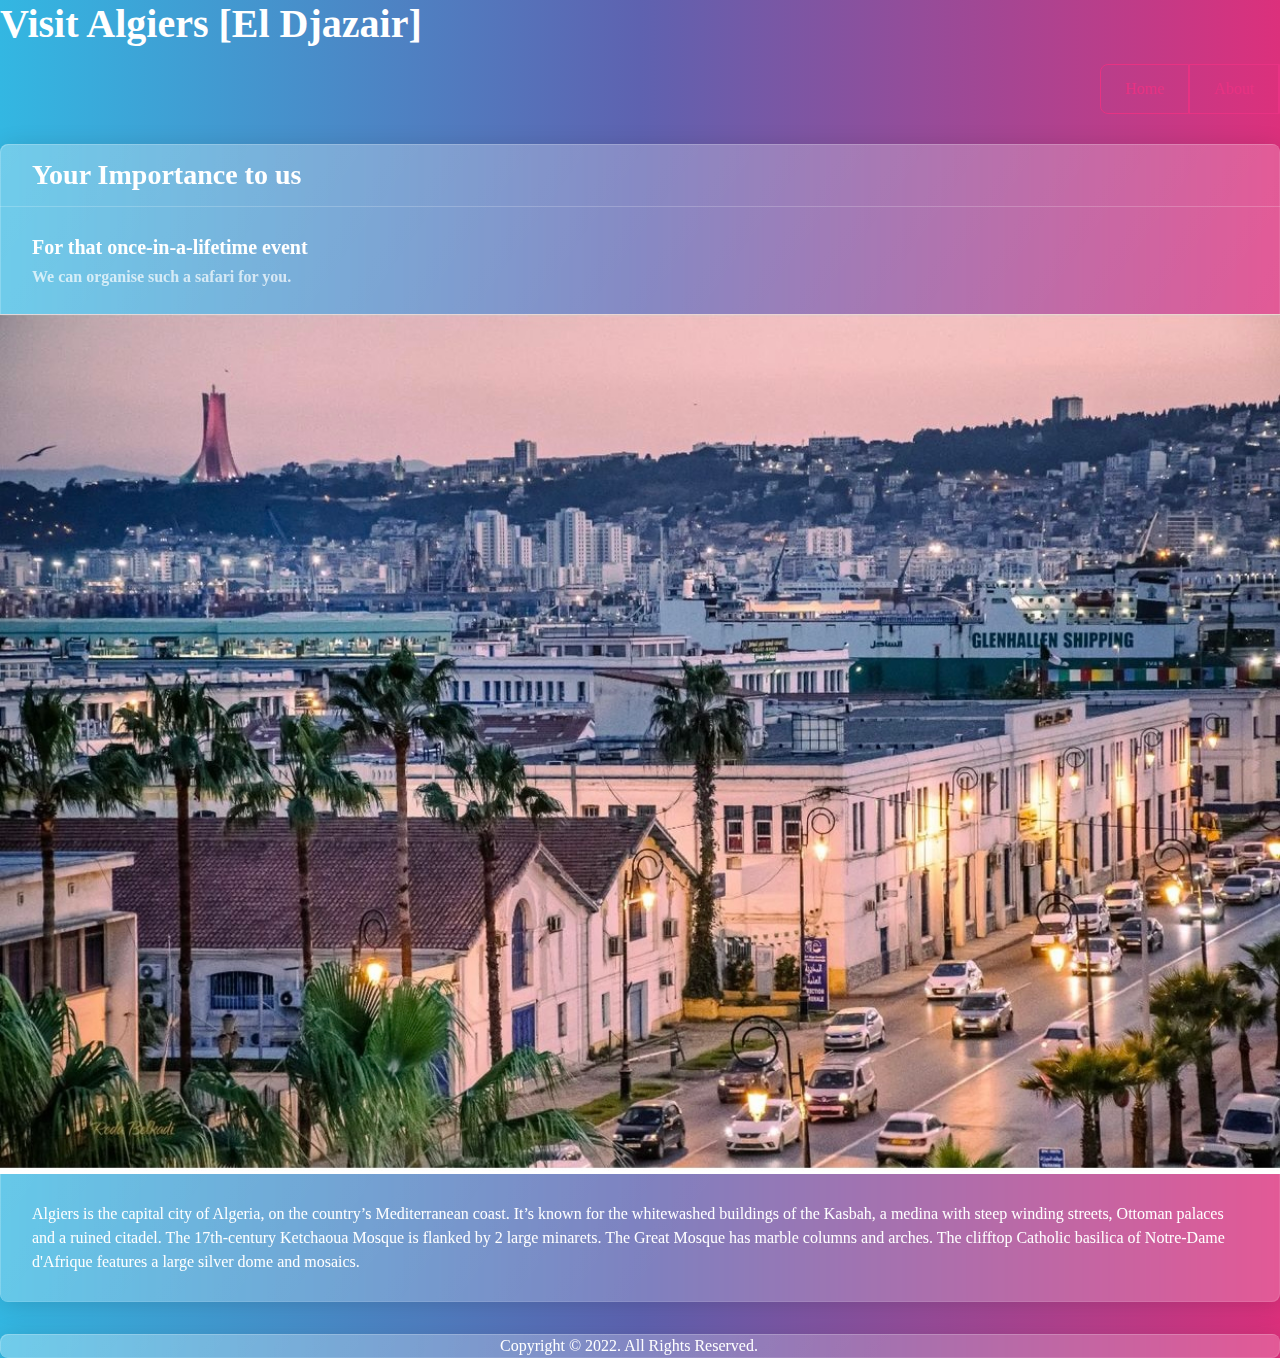
<file: index.html>
<!DOCTYPE html>
<html lang="en">
<head>
    <meta charset="UTF-8">
    <meta name="viewport" content="width=device-width, initial-scale=1.0">
    <link rel="stylesheet" href="https://cdn.jsdelivr.net/npm/bootstrap@4.5.3/dist/css/bootstrap.min.css" integrity="sha384-TX8t27EcRE3e/ihU7zmQxVncDAy5uIKz4rEkgIXeMed4M0jlfIDPvg6uqKI2xXr2" crossorigin="anonymous">
    <link rel="stylesheet" href="https://cdnjs.cloudflare.com/ajax/libs/font-awesome/4.7.0/css/font-awesome.min.css">
    <link rel="stylesheet" href="style.css">
    <link rel="stylesheet" href="quartz.css">
    <title>Visit Algiers</title>
</head>
<body>
    
    <h1> Visit Algiers [El Djazair]</h1>
    <div class="main">
    <div class="btn-group" role="group" aria-label="Basic radio toggle button group">
        <input type="radio" class="btn-check" name="btnradio" id="btnradio1" autocomplete="off" checked="">
        <a class="btn btn-outline-primary" href="index.html">Home</a>
        <input type="radio" class="btn-check" name="btnradio" id="btnradio2" autocomplete="off" checked="">
        <a class="btn btn-outline-primary" href="index2.html">About</a>
        <input type="radio" class="btn-check" name="btnradio" id="btnradio3" autocomplete="off" checked="">
        <a class="btn btn-outline-primary" href="index3.html">Contact</a>
      </div>
    </div>
    
<div class= main2>
<div class="card mb-3">
  <h3 class="card-header">Your Importance to us</h3>
  <div class="card-body">
    <h5 class="card-title">For that once-in-a-lifetime event</h5>
    <h6 class="card-subtitle text-muted">We can organise such a safari for you.</h6>
  </div>
  <img src="algiers.jpg" alt="">
  <div class="card-body">
    <p class="card-text">Algiers is the capital city of Algeria, on the country’s Mediterranean coast. It’s known for the whitewashed buildings of the Kasbah, a medina with steep winding streets, Ottoman palaces and a ruined citadel. The 17th-century Ketchaoua Mosque is flanked by 2 large minarets. The Great Mosque has marble columns and arches. The clifftop Catholic basilica of Notre-Dame d'Afrique features a large silver dome and mosaics.</p>
  </div>
  
</div>
<div class="card">
 <!---- <div class="card-body">
    <h4 class="card-title">Card title</h4>
    <h6 class="card-subtitle mb-2 text-muted">Card subtitle</h6>
    <p class="card-text">Some quick example text to build on the card title and make up the bulk of the card's content.</p> -->
    <footer> Copyright © 2022. All Rights Reserved.</footer>
  </div>
</div>
</div>
 

      
    

</body>
</html>
</file>
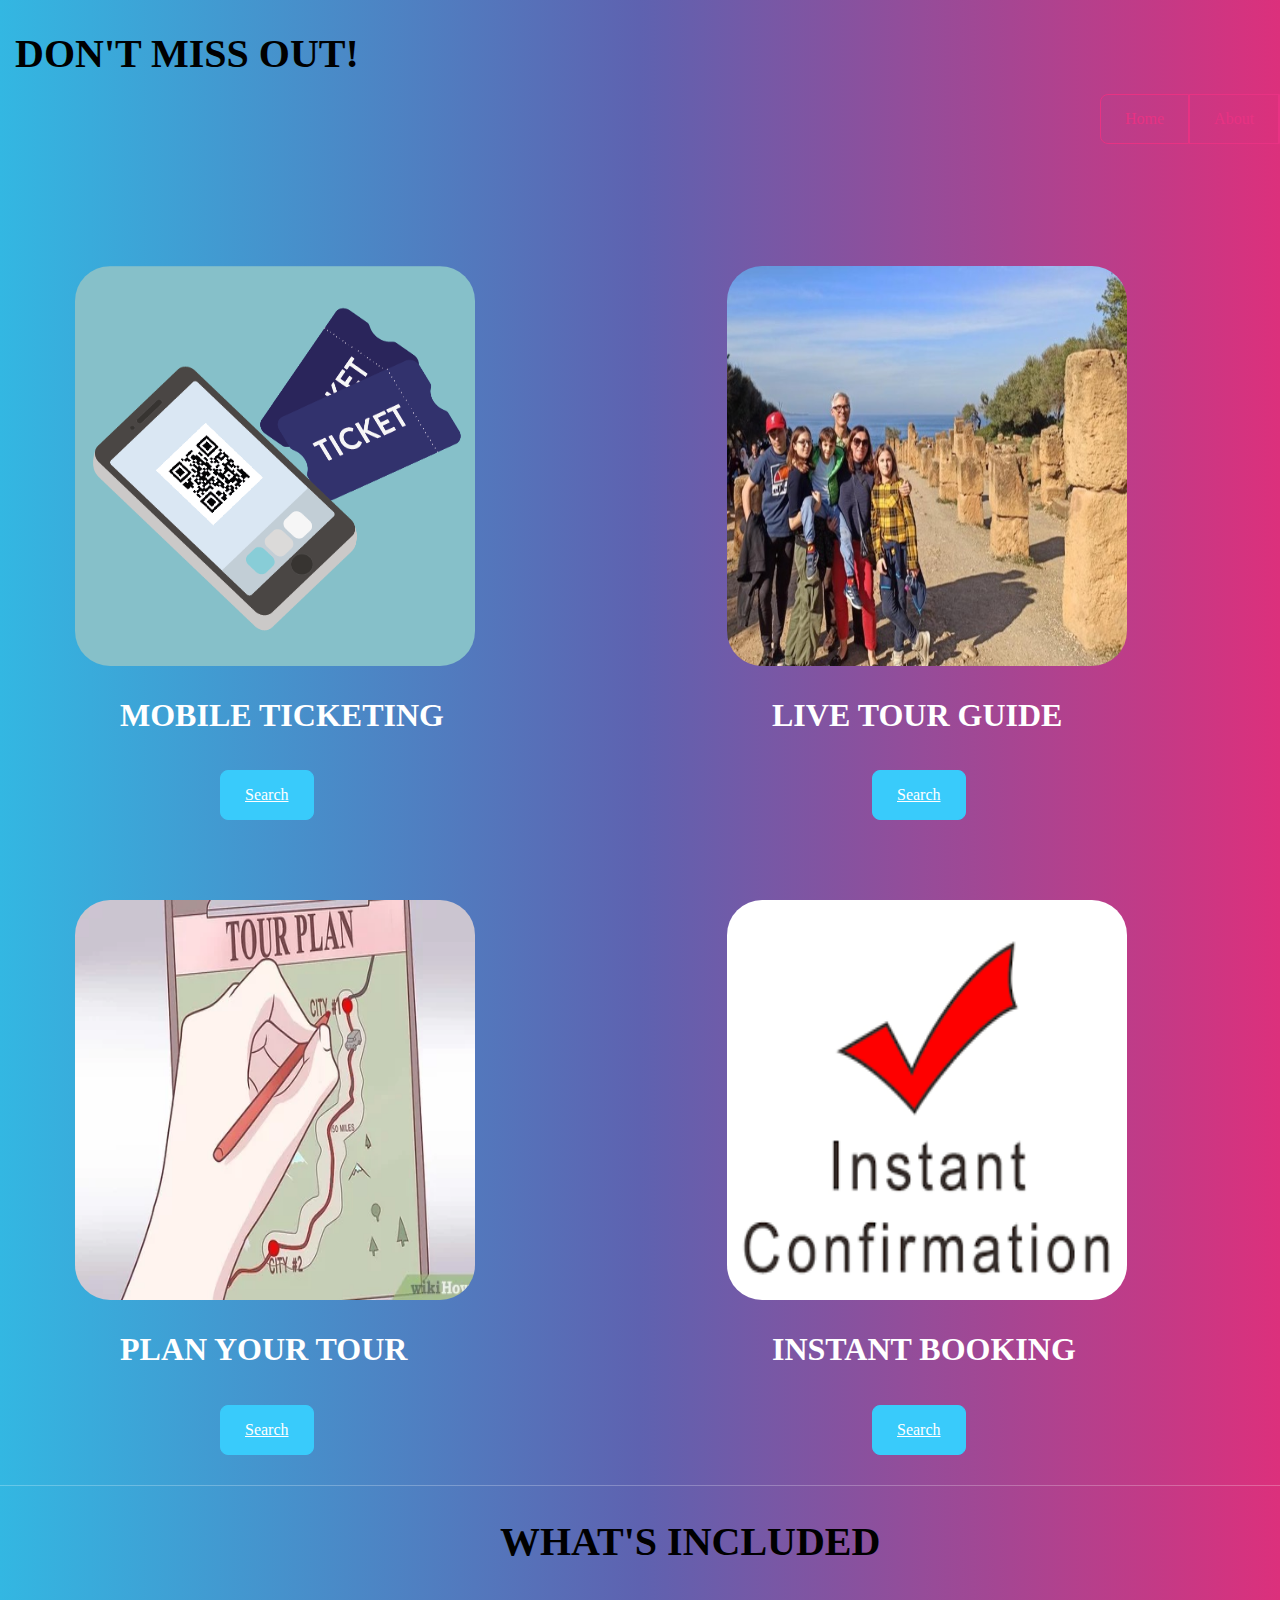
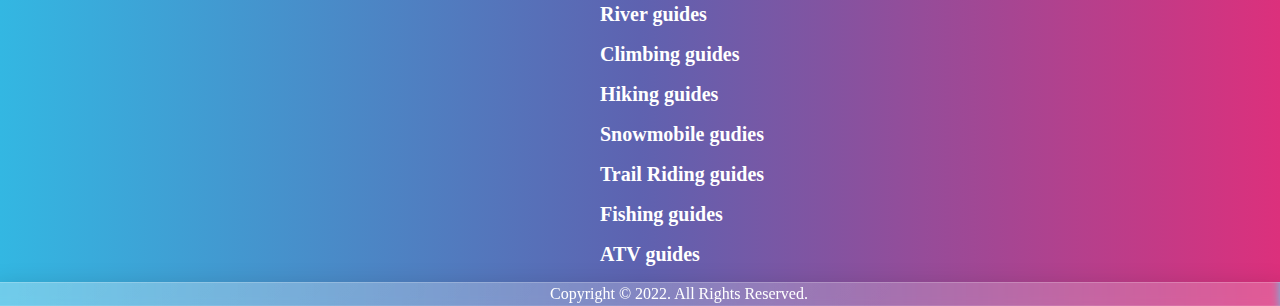
<file: index2.html>
<!DOCTYPE html>
<html lang="en">
<head>
    <meta charset="UTF-8">
    <meta name="viewport" content="width=device-width, initial-scale=1.0">
    <link rel="stylesheet" href="quartz.css">
    <link rel="stylesheet" href="style2.css">
    <title>VISIT ALGIERS</title>
</head>
<body>
    <h1>DON'T MISS OUT!</h1>
    <div class="main">
    <div class="btn-group" role="group" aria-label="Basic radio toggle button group">
        <input type="radio" class="btn-check" name="btnradio" id="btnradio1" autocomplete="off" checked="">
        <a class="btn btn-outline-primary" href="index.html">Home</a>
        <input type="radio" class="btn-check" name="btnradio" id="btnradio2" autocomplete="off" checked="">
        <a class="btn btn-outline-primary" href="index2.html">About</a>
        <input type="radio" class="btn-check" name="btnradio" id="btnradio3" autocomplete="off" checked="">
        <a class="btn btn-outline-primary" href="index3.html">Contact</a>
      </div>
    </div>
    <br>
    <br>
    <br>

    <div class="row">
        <div class="col-6">
          <div class="flip-box">
            <div class="flip-box-inner">
              <div class="flip-box-front">
                <img class="val"
                  src="ticketing.png"
                  style="width: 400px; height: 400px; border-radius: 35px;"
                />
              </div>
              <div class="flip-box-back">
                <h2 class="html">MOBILE TICKETING</h2>
            
                <button type="button" class="btn btn-info">
                  <a href="#">Search</a>   
                  
                </button>
              </div>
            </div>
          </div>
        </div>
        <br>
        <br>
         
        <div class="col-6">
          <div class="flip-box">
            <div class="flip-box-inner">
              <div class="flip-box-front">
                <img class="val"
                  src="live.jpg"
                  style="width: 400px; height: 400px; border-radius: 35px;"
                />
              </div>
              <div class="flip-box-back">
                <h2 class="css">LIVE TOUR GUIDE</h2>
                
                <button type="button" class="btn btn-info">
                  <a href="#">Search</a>     
                </button>
              </div>
            </div>
          </div>
        </div> 
    
      

        <div class="col-6">
            <div class="flip-box">
              <div class="flip-box-inner">
                <div class="flip-box-front">
                  <img class="val"
                    src="tour.jpeg"
                    style="width: 400px; height: 400px; border-radius: 35px;"
                  />
                </div>
                <div class="flip-box-back">
                  <h2 class="css">PLAN YOUR TOUR</h2>
                  
                  <button type="button" class="btn btn-info">
                    <a href="#">Search</a>     
                  </button>
                </div>
              </div>
            </div>
          </div> 
          <div class="col-6">
            <div class="flip-box">
              <div class="flip-box-inner">
                <div class="flip-box-front">
                  <img class="val"
                    src="instant.png"
                    style="width: 400px; height: 400px; border-radius: 35px;"
                  />
                </div>
                <div class="flip-box-back">
                  <h2 class="css">INSTANT BOOKING</h2>
                  
                  <button type="button" class="btn btn-info">
                  
                    <a href="#">Search</a>    
                  </button>
                </div>
              </div>
            </div>
          </div> 
         
          
          <hr>
          <h1 class="some"> WHAT'S INCLUDED</h1>
          <h5>River guides</h5>
          <h5>Climbing guides</h5>
          <h5>Hiking guides </h5>
          <h5>Snowmobile gudies</h5>
          <h5>Trail Riding guides</h5>
          <h5> Fishing guides</h5>
          <h5>ATV guides</h5>
          <div class="card">
            <!---- <div class="card-body">
               <h4 class="card-title">Card title</h4>
               <h6 class="card-subtitle mb-2 text-muted">Card subtitle</h6>
               <p class="card-text">Some quick example text to build on the card title and make up the bulk of the card's content.</p> -->
               <footer> Copyright © 2022. All Rights Reserved.</footer>
             </div>
</body>
</html>
</file>
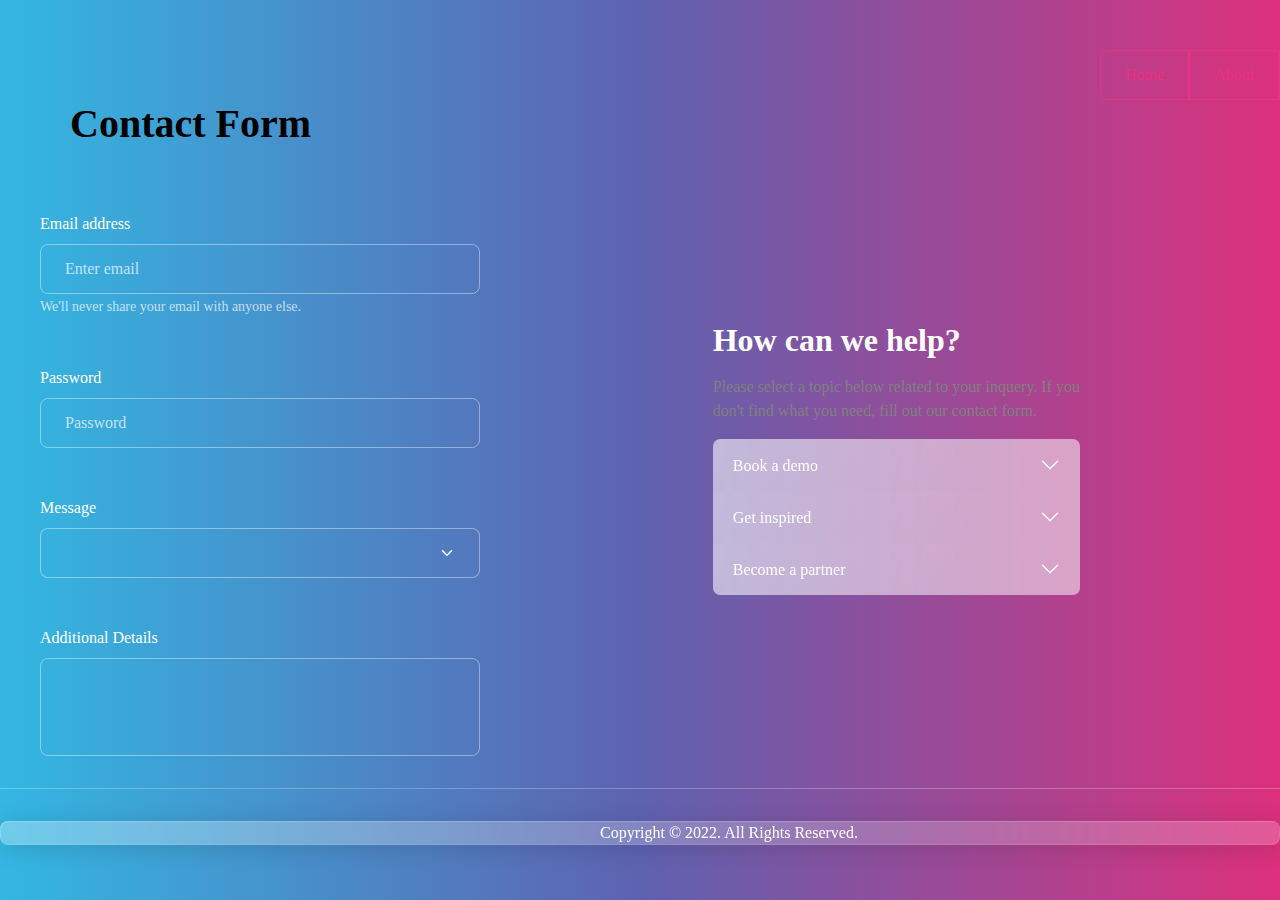
<file: index3.html>
<!DOCTYPE html>
<html lang="en">
<head>
    <meta charset="UTF-8">
    <meta name="viewport" content="width=device-width, initial-scale=1.0">
    <link rel="stylesheet" href="https://cdnjs.cloudflare.com/ajax/libs/font-awesome/4.7.0/css/font-awesome.min.css">
    <link rel="stylesheet" href="style3.css">
    <link rel="stylesheet" href="quartz.css">
    <title>VISIT ALGIERS</title>
</head>
<body>
   

    <div class="main">
        <div class="btn-group" role="group" aria-label="Basic radio toggle button group">
            <input type="radio" class="btn-check" name="btnradio" id="btnradio1" autocomplete="off" checked="">
            <a class="btn btn-outline-primary" href="index.html">Home</a>
            <input type="radio" class="btn-check" name="btnradio" id="btnradio2" autocomplete="off" checked="">
            <a class="btn btn-outline-primary" href="index2.html">About</a>
            <input type="radio" class="btn-check" name="btnradio" id="btnradio3" autocomplete="off" checked="">
            <a class="btn btn-outline-primary" href="index3.html">Contact</a>
          </div>
        </div>
        <form class="some">
            <fieldset>
                <h1>Contact Form</h1>
              <div class="form-group">
                <label for="exampleInputEmail1" class="form-label mt-4">Email address</label>
                <input type="email" class="form-control" id="exampleInputEmail1" aria-describedby="emailHelp" placeholder="Enter email">
                <small id="emailHelp" class="form-text text-muted">We'll never share your email with anyone else.</small>
              </div>
              <div class="form-group">
                <label for="exampleInputPassword1" class="form-label mt-4">Password</label>
                <input type="password" class="form-control" id="exampleInputPassword1" placeholder="Password">
              </div>
              <div class="form-group">
                <label for="exampleSelect1" class="form-label mt-4">Message</label>
                <select class="form-select" id="exampleSelect1">
                  
                </select>
              </div>
              <div class="form-group">
                <label for="exampleSelect2" class="form-label mt-4">Additional Details</label>
                <select multiple="" class="form-select" id="exampleSelect2">
                  
                </select>
              </div>
             
            </fieldset>
          </form>
          <hr>
          <div class="side">
          <h2> How can we help?</h2>
          <p style="color: grey;"> Please select a topic below related to your inquery. If you <br> don't find what you need, fill out our contact form.</p>

<div class="accordion" id="accordionExample">
    <div class="accordion-item">
      <h2 class="accordion-header" id="headingOne">
        <button class="accordion-button collapsed" type="button" data-bs-toggle="collapse" data-bs-target="#collapseOne" aria-expanded="false" aria-controls="collapseOne">
          Book a demo
        </button>
      </h2>
     <!-- <div id="collapseOne" class="accordion-collapse collapse" aria-labelledby="headingOne" data-bs-parent="#accordionExample" style="">
        <div class="accordion-body">
          <strong>This is the first item's accordion body.</strong> It is shown by default, until the collapse plugin adds the appropriate classes that we use to style each element. These classes control the overall appearance, as well as the showing and hiding via CSS transitions. You can modify any of this with custom CSS or overriding our default variables. It's also worth noting that just about any HTML can go within the <code>.accordion-body</code>, though the transition does limit overflow.
        </div>
      </div>-->
    </div>
    <div class="accordion-item">
      <h2 class="accordion-header" id="headingTwo">
        <button class="accordion-button collapsed" type="button" data-bs-toggle="collapse" data-bs-target="#collapseTwo" aria-expanded="false" aria-controls="collapseTwo">
         Get inspired
        </button>
      </h2>
     <!-- <div id="collapseTwo" class="accordion-collapse collapse" aria-labelledby="headingTwo" data-bs-parent="#accordionExample" style="">
        <div class="accordion-body">
          <strong>This is the second item's accordion body.</strong> It is hidden by default, until the collapse plugin adds the appropriate classes that we use to style each element. These classes control the overall appearance, as well as the showing and hiding via CSS transitions. You can modify any of this with custom CSS or overriding our default variables. It's also worth noting that just about any HTML can go within the <code>.accordion-body</code>, though the transition does limit overflow.
        </div>
      </div>-->
    </div>
    <div class="accordion-item">
      <h2 class="accordion-header" id="headingThree">
        <button class="accordion-button collapsed" type="button" data-bs-toggle="collapse" data-bs-target="#collapseThree" aria-expanded="false" aria-controls="collapseThree">
          Become a partner
        </button>
      </h2>
      <!--<div id="collapseThree" class="accordion-collapse collapse" aria-labelledby="headingThree" data-bs-parent="#accordionExample">
        <div class="accordion-body">
          <strong>This is the third item's accordion body.</strong> It is hidden by default, until the collapse plugin adds the appropriate classes that we use to style each element. These classes control the overall appearance, as well as the showing and hiding via CSS transitions. You can modify any of this with custom CSS or overriding our default variables. It's also worth noting that just about any HTML can go within the <code>.accordion-body</code>, though the transition does limit overflow.
        </div>
      </div>-->
    </div>
  </div>
        </div>

          
          
          <div class="card">
            <!---- <div class="card-body">
               <h4 class="card-title">Card title</h4>
               <h6 class="card-subtitle mb-2 text-muted">Card subtitle</h6>
               <p class="card-text">Some quick example text to build on the card title and make up the bulk of the card's content.</p> -->
               <footer> Copyright © 2022. All Rights Reserved.</footer>
             </div>
    
</body>
</html>
</file>
<file: style.css>
*{
    margin: 0;
    padding: 0;
    font-family: century;
}
body{
   

}
.main{
   margin-left: 1100px;
   margin-bottom: 30px;
   
   
}
footer{
    margin-left: 500px;

}
</file>
<file: style2.css>
*{
    margin: 0;
    padding: 0;
    font-family: century;
}
h1{
    margin-top: 30px;
    margin-left: 15px;
    color: black;
}
.main{
    margin-left: 1100px;
    
    
  
    
}
h2{
    margin-left: 120px;
    padding-bottom: 20px;
}
button{
    margin-left: 220px;
    margin-bottom: 30px ;
}
.val{
    margin-left: 75px;
    margin-top: 50px;
    margin-bottom: 30px;
}
.some{
    margin-left: 500px;
    padding-bottom: 20px;

}
h5{
    margin-left: 600px;
}
footer{
    margin-left:550px;
}
</file>
<file: style3.css>
*{
    margin: 0;
    padding: 0;
    font-family: century;
}
.main{
    margin-left: 1100px;
    margin-top: 50px;
    

}
h1{
    margin-left: 30px;
    margin-top: 20px;
    color: black;
}
.some{
    padding-right: 800px;
    margin-left: 40px;
    
}
footer{
    margin-left: 600px;
}
.side{
    float: right;
    margin-top: -500px ;
    margin-right: 200px;
}
</file>
